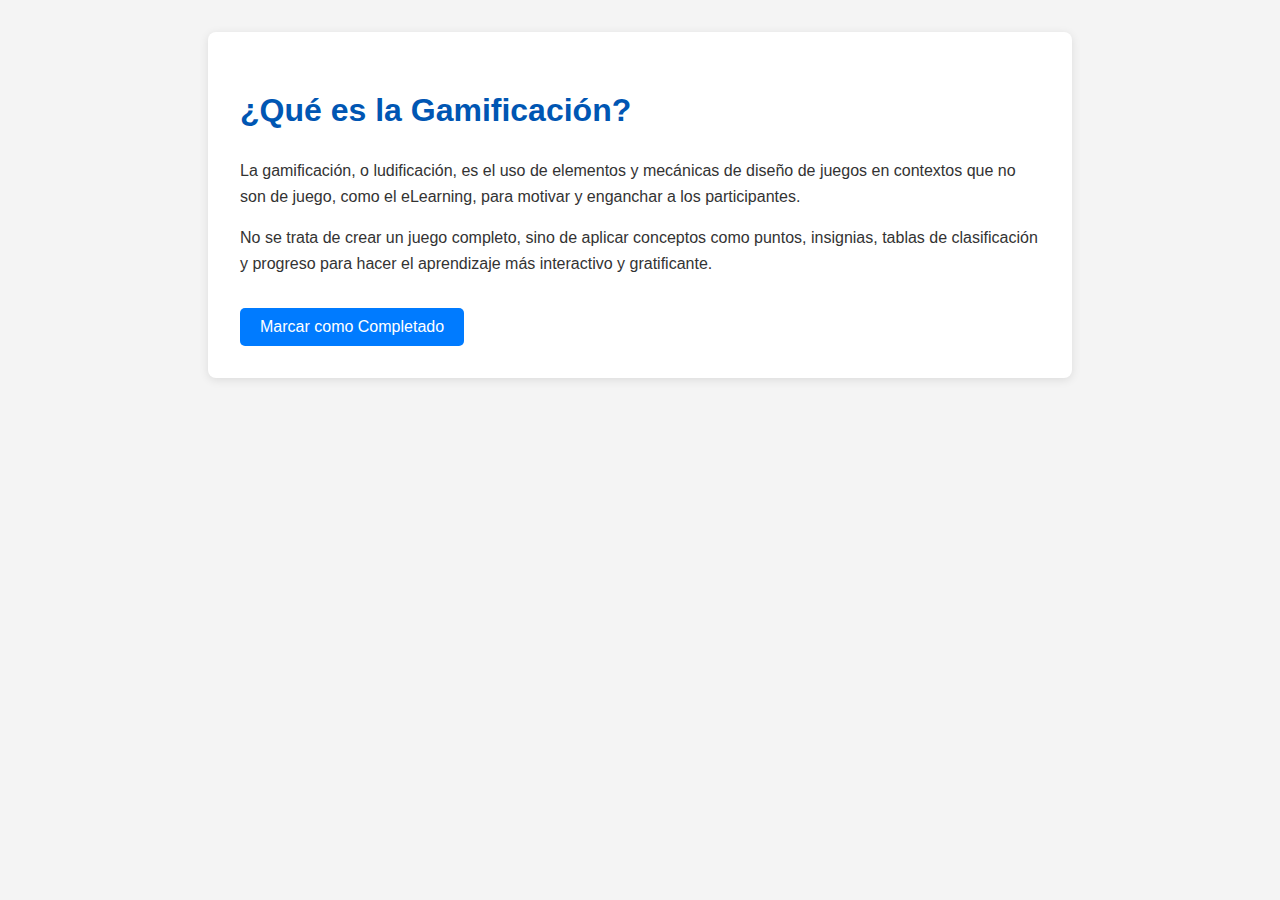
<file: index.html>
<!DOCTYPE html>
<html lang="en">

<head>
    <meta charset="UTF-8">
    <meta name="viewport" content="width=device-width, initial-scale=1.0">
    <title>Cargando curso...</title>
    <script>
        function loadCourse() {
            window.location.replace("content/module1/index.html");
        }
    </script>
</head>

<body onload="loadCourse()"-->
    
    <p>Cargando contenido...</p>
</body>
<script src="scorm-api.js"></script>
<script src="scormdriver.js"></script>
</html>
</file>
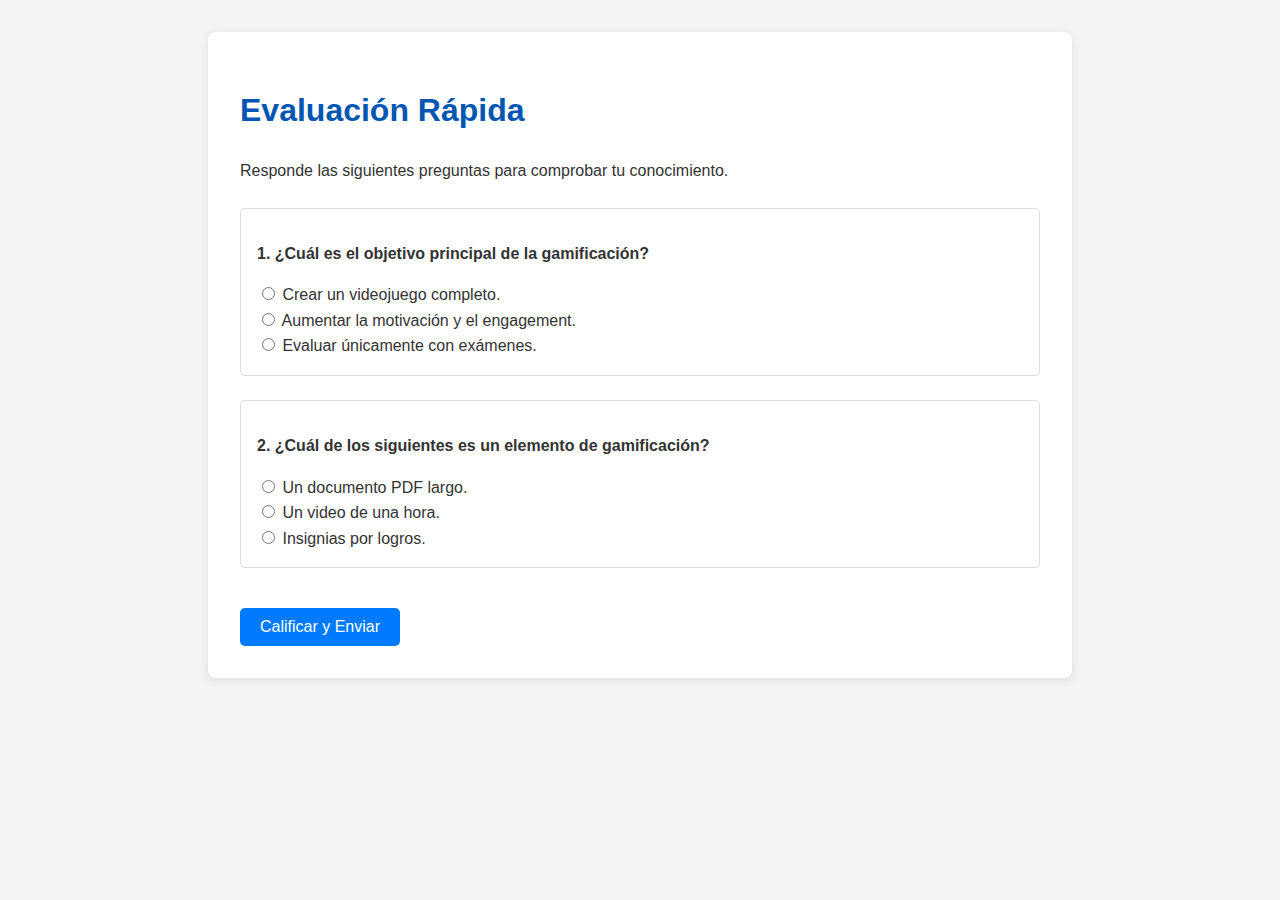
<file: content/assessment/index.html>
<!DOCTYPE html>
<html lang="es">
<head>
    <meta charset="UTF-8">
    <title>3. Evaluación Rápida</title>
    <link rel="stylesheet" href="../../assets/css/main.css">
</head>
<body>
    <div class="container">
        <h1>Evaluación Rápida</h1>
        <p>Responde las siguientes preguntas para comprobar tu conocimiento.</p>
        <form id="quizForm">
            <div class="question">
                <p><strong>1. ¿Cuál es el objetivo principal de la gamificación?</strong></p>
                <label><input type="radio" name="q1" value="a"> Crear un videojuego completo.</label><br>
                <label><input type="radio" name="q1" value="b"> Aumentar la motivación y el engagement.</label><br>
                <label><input type="radio" name="q1" value="c"> Evaluar únicamente con exámenes.</label>
            </div>
            <div class="question">
                <p><strong>2. ¿Cuál de los siguientes es un elemento de gamificación?</strong></p>
                <label><input type="radio" name="q2" value="a"> Un documento PDF largo.</label><br>
                <label><input type="radio" name="q2" value="b"> Un video de una hora.</label><br>
                <label><input type="radio" name="q2" value="c"> Insignias por logros.</label>
            </div>
            <button type="submit">Calificar y Enviar</button>
        </form>
        <div id="result" class="result" style="display:none;"></div>
    </div>
    <script src="../../scormdriver.js"></script>
    <script src="../../scorm-api.js"></script>
    <script src="quiz.js"></script>
</body>
</html>
</file>
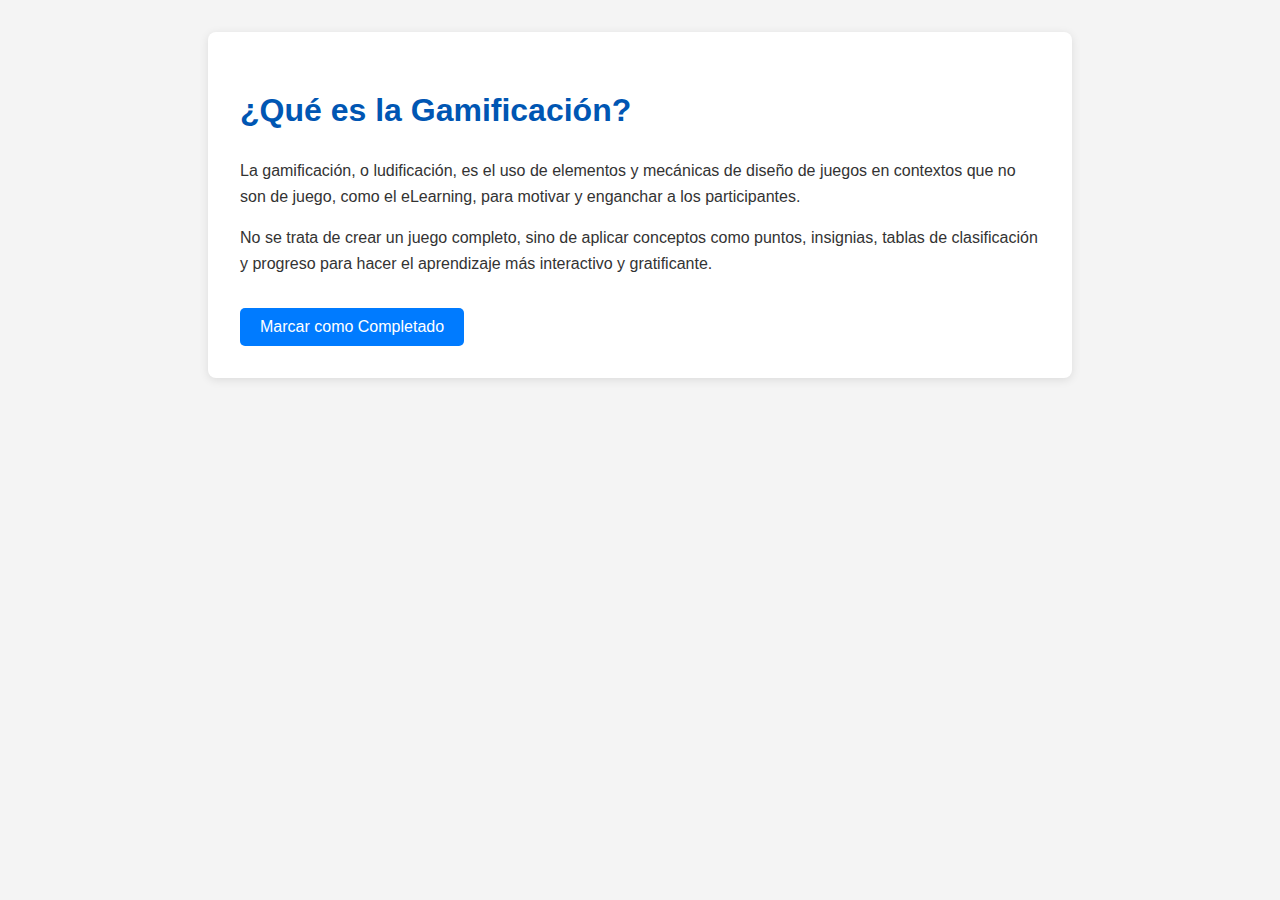
<file: content/module1/index.html>
<!DOCTYPE html>
<html lang="es">
<head>
    <meta charset="UTF-8">
    <title>1. ¿Qué es la Gamificación?</title>
    <link rel="stylesheet" href="../../assets/css/main.css">
</head>
<body>
    <div class="container">
        <h1>¿Qué es la Gamificación?</h1>
        <p>La gamificación, o ludificación, es el uso de elementos y mecánicas de diseño de juegos en contextos que no son de juego, como el eLearning, para motivar y enganchar a los participantes.</p>
        <p>No se trata de crear un juego completo, sino de aplicar conceptos como puntos, insignias, tablas de clasificación y progreso para hacer el aprendizaje más interactivo y gratificante.</p>
        <button id="completeBtn">Marcar como Completado</button>
    </div>

    <script src="../../scormdriver.js"></script>
    <script src="../../scorm-api.js"></script>
    <script src="script.js"></script>
</body>
</html>
</file>
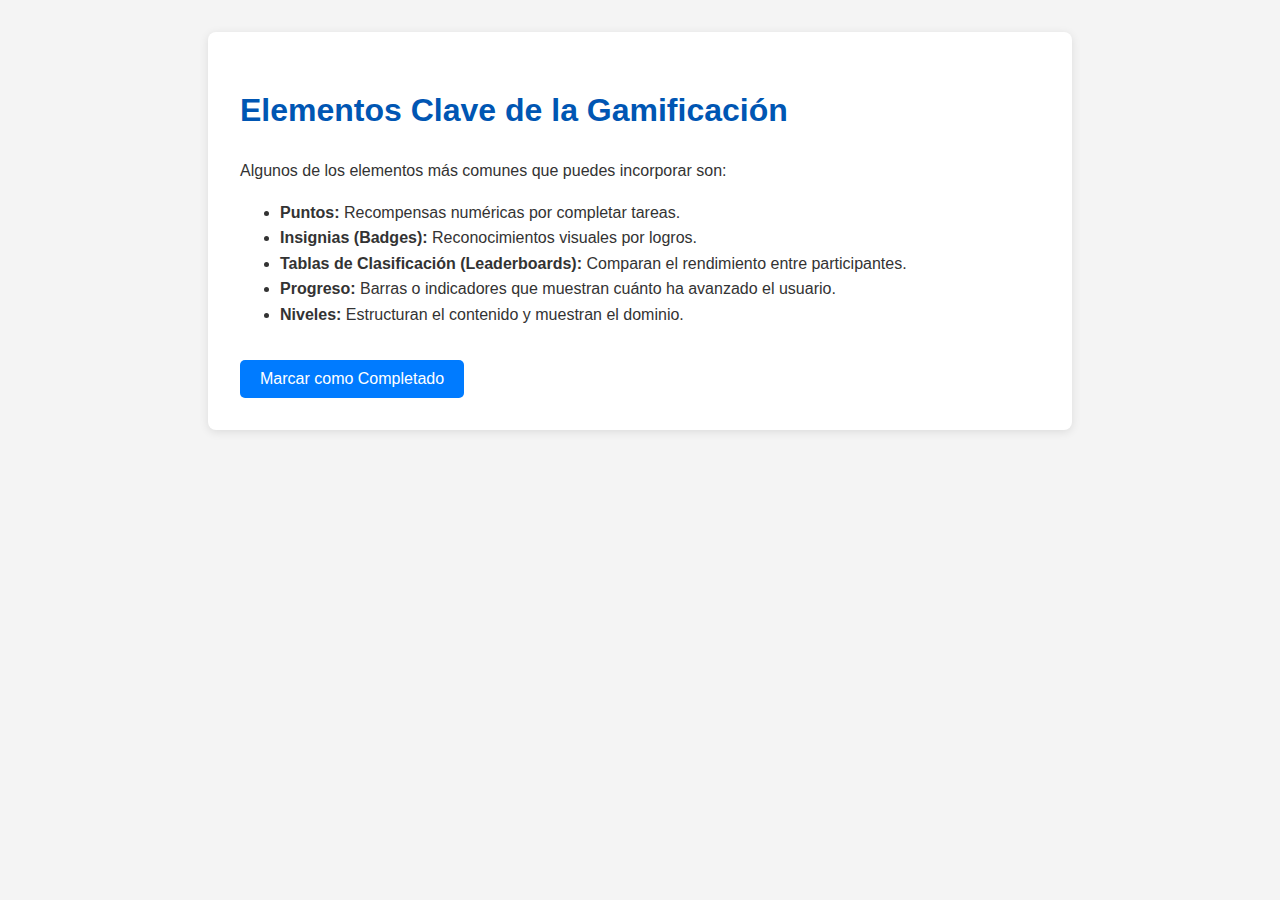
<file: content/module2/index.html>
<!DOCTYPE html>
<html lang="es">
<head>
    <meta charset="UTF-8">
    <title>2. Elementos Clave</title>
    <link rel="stylesheet" href="../../assets/css/main.css">
</head>
<body>
    <div class="container">
        <h1>Elementos Clave de la Gamificación</h1>
        <p>Algunos de los elementos más comunes que puedes incorporar son:</p>
        <ul>
            <li><strong>Puntos:</strong> Recompensas numéricas por completar tareas.</li>
            <li><strong>Insignias (Badges):</strong> Reconocimientos visuales por logros.</li>
            <li><strong>Tablas de Clasificación (Leaderboards):</strong> Comparan el rendimiento entre participantes.</li>
            <li><strong>Progreso:</strong> Barras o indicadores que muestran cuánto ha avanzado el usuario.</li>
            <li><strong>Niveles:</strong> Estructuran el contenido y muestran el dominio.</li>
        </ul>
        <button id="completeBtn">Marcar como Completado</button>
    </div>
    
    <script src="../../scormdriver.js"></script>
    <script src="../../scorm-api.js"></script>
    <script src="script.js"></script> </body>
</html>
</file>
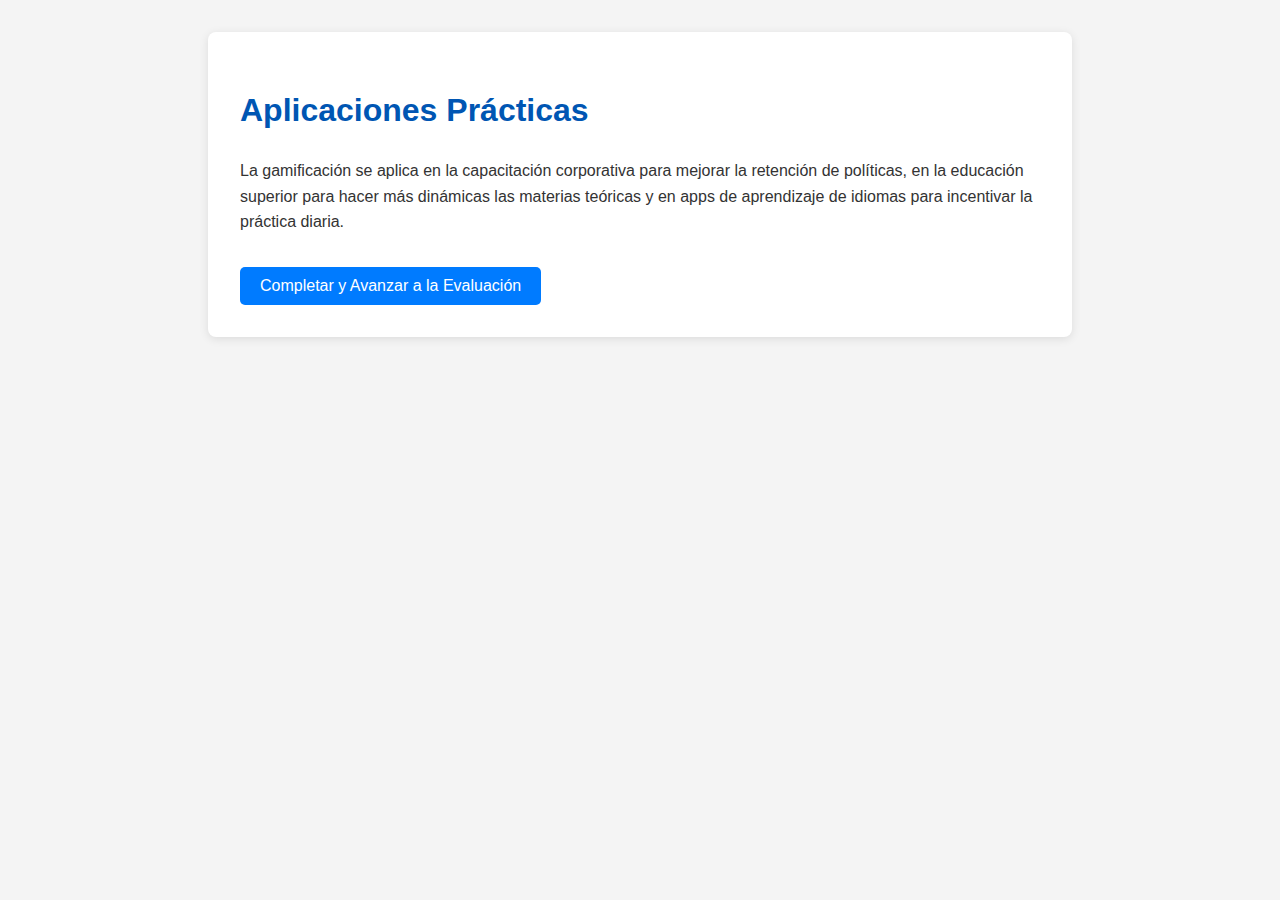
<file: content/module3/index.html>
<!DOCTYPE html>
<html lang="es">
<head>
    <meta charset="UTF-8">
    <title>3. Aplicaciones Prácticas</title>
    <link rel="stylesheet" href="../../assets/css/main.css">
</head>
<body>
    <div class="container">
        <h1>Aplicaciones Prácticas</h1>
        <p>La gamificación se aplica en la capacitación corporativa para mejorar la retención de políticas, en la educación superior para hacer más dinámicas las materias teóricas y en apps de aprendizaje de idiomas para incentivar la práctica diaria.</p>
        <button id="completeBtn">Completar y Avanzar a la Evaluación</button>
    </div>

    <script src="../../scormdriver.js"></script>
    <script src="../../scorm-api.js"></script>
    <script src="script.js"></script>
</body>
</html>
</file>
<file: assets/css/main.css>
body {
    font-family: -apple-system, BlinkMacSystemFont, "Segoe UI", Roboto, Helvetica, Arial, sans-serif;
    line-height: 1.6;
    color: #333;
    background-color: #f4f4f4;
    margin: 0;
    padding: 2rem;
}
.container {
    max-width: 800px;
    margin: 0 auto;
    background: #fff;
    padding: 2rem;
    border-radius: 8px;
    box-shadow: 0 2px 10px rgba(0,0,0,0.1);
}
h1, h2 {
    color: #0056b3;
}
button {
    display: inline-block;
    background-color: #007bff;
    color: #fff;
    padding: 10px 20px;
    border: none;
    border-radius: 5px;
    cursor: pointer;
    font-size: 1rem;
    margin-top: 1rem;
}
button:hover {
    background-color: #0056b3;
}
.question {
    margin: 1.5rem 0;
    padding: 1rem;
    border: 1px solid #ddd;
    border-radius: 5px;
}
.result {
    margin-top: 1.5rem;
    padding: 1rem;
    font-weight: bold;
    border-radius: 5px;
}
.result.passed {
    background-color: #e9f7ef;
    color: #155724;
}
.result.failed {
    background-color: #f8d7da;
    color: #721c24;
}
</file>
